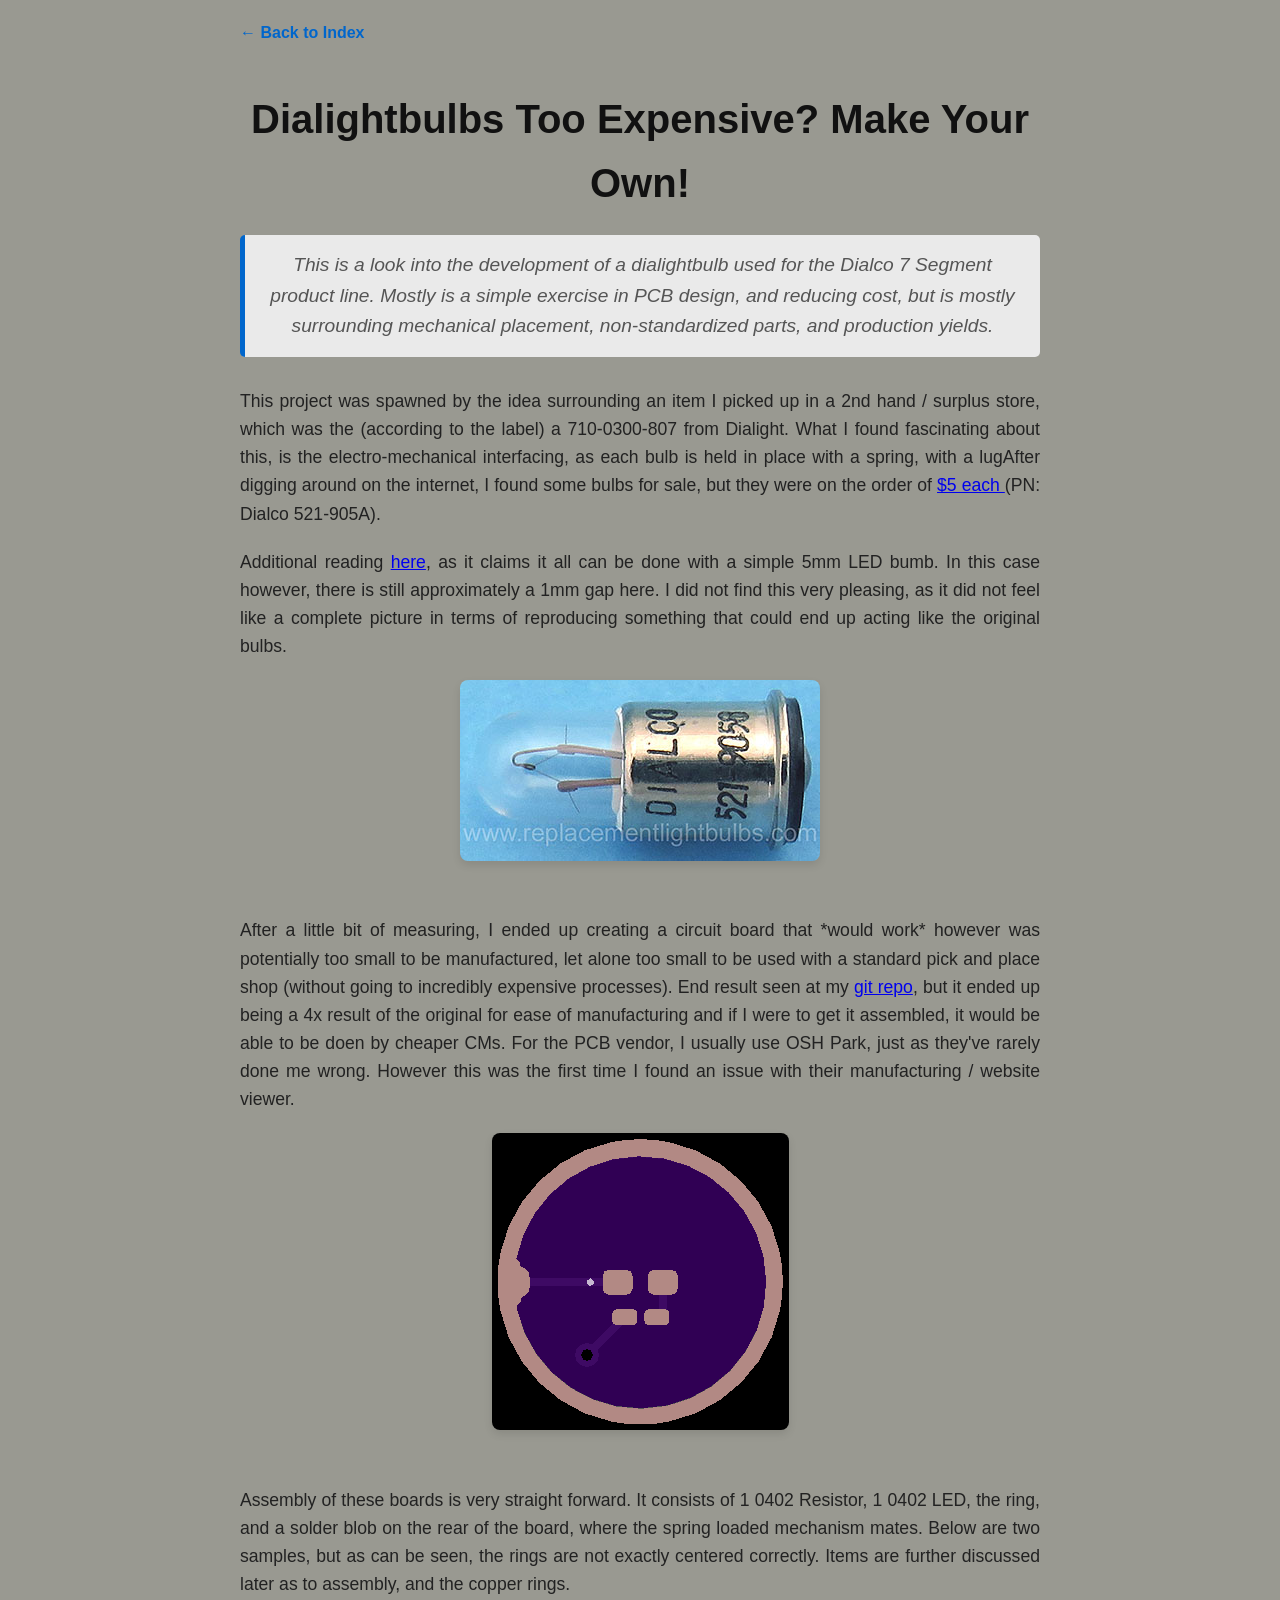
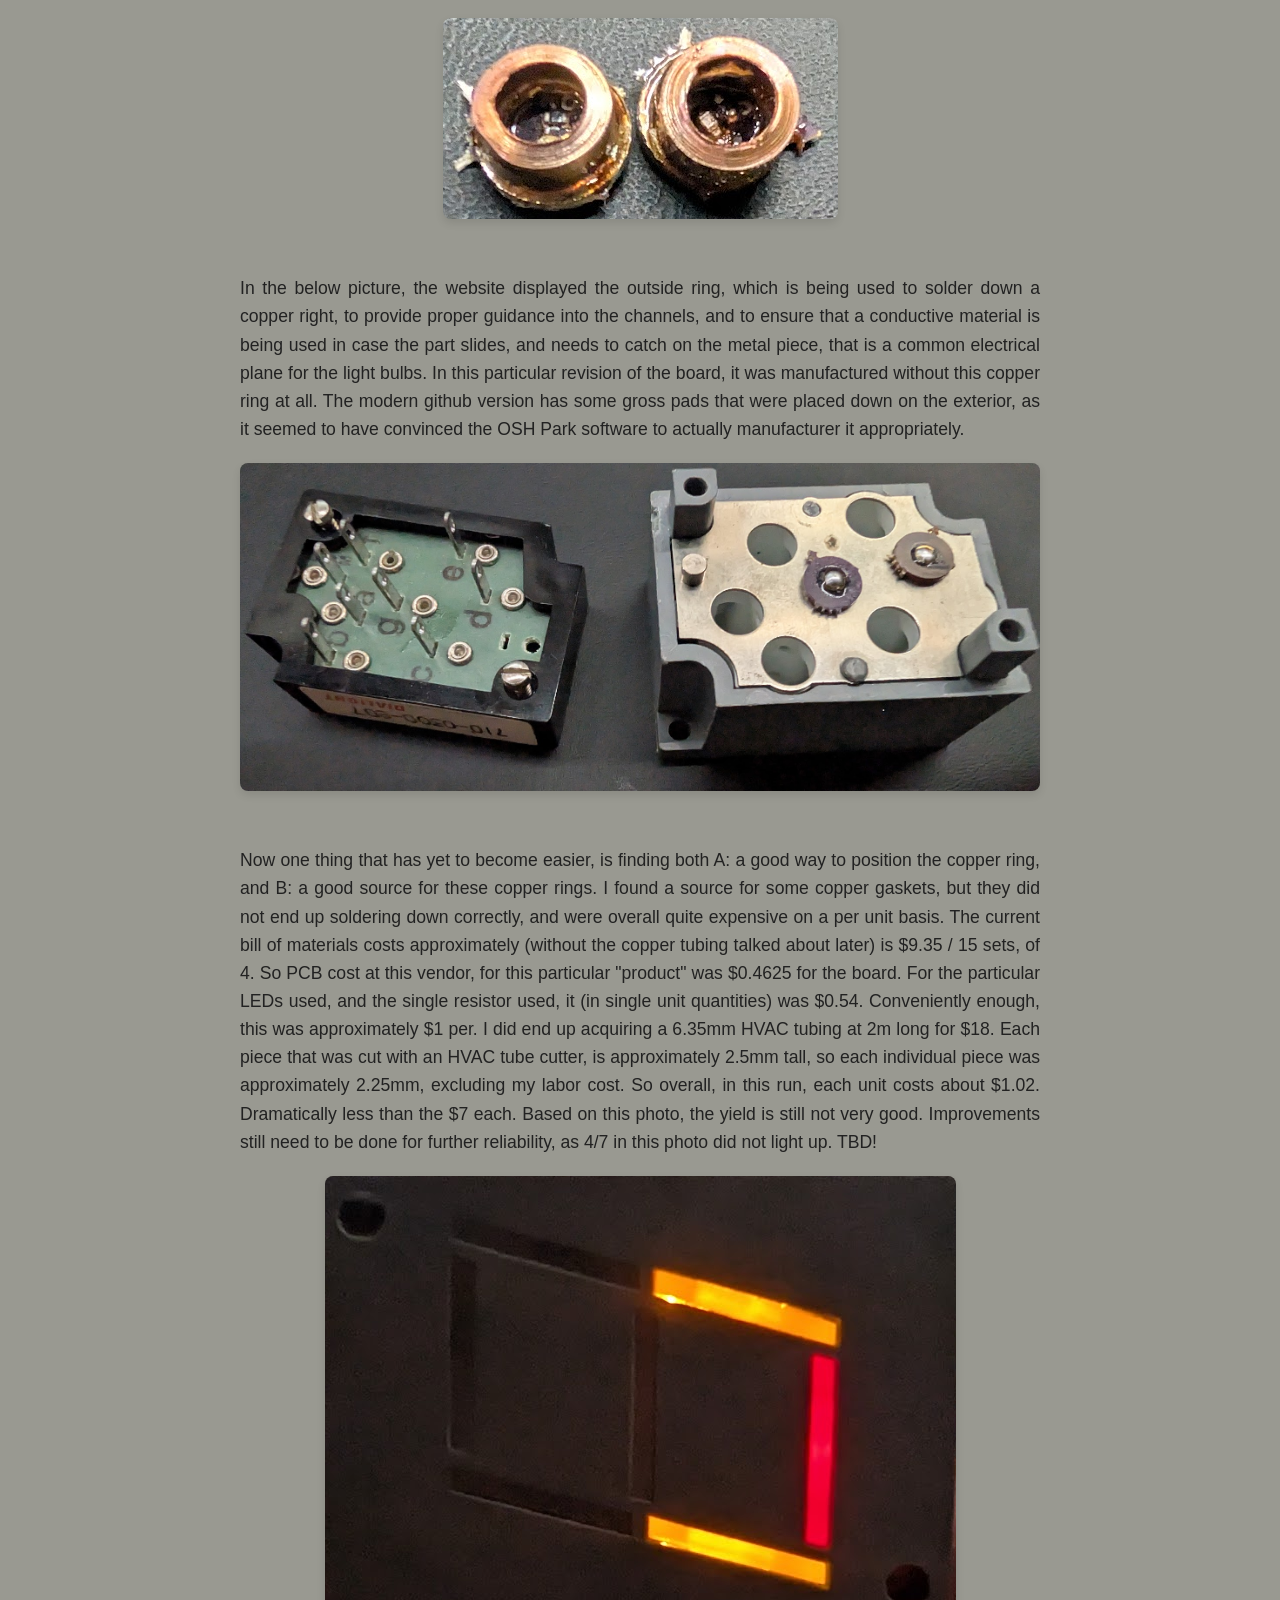
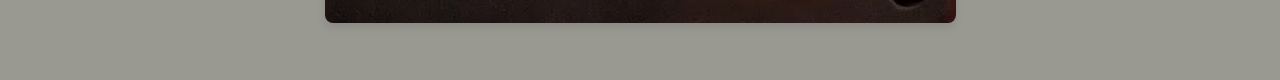
<file: entries/Dialight/Dialight.html>
<!DOCTYPE html>
<html lang="en">
<head>
    <meta charset="UTF-8">
    <meta name="viewport" content="width=device-width, initial-scale=1.0">
    <link rel="stylesheet" href="../entry.css">
    <title>Dialight Bulb</title>
</head>
<body>

    <div class="article-container">
        
        <a href="../../index.html" class="back-link">&larr; Back to Index</a>

        <h1 class="entry-title">Dialightbulbs Too Expensive? Make Your Own! </h1>

        <div class="tldr-blurb">
            This is a look into the development of a dialightbulb used for the Dialco 7 Segment product line. Mostly is a simple exercise in PCB design, and reducing cost, but is mostly surrounding mechanical placement, non-standardized parts, and production yields.
        </div>

        <p class="body-text">
            This project was spawned by the idea surrounding an item I picked up in a 2nd hand / surplus store, which was the (according to the label) a 710-0300-807 from Dialight. What I found fascinating about this, is the electro-mechanical interfacing, as each bulb is held in place with a spring, with a lugAfter digging around on the internet, I found some bulbs for sale, but they were on the order of <a href="https://www.replacementlightbulbs.com/lamp5219058.html"> $5 each </a> (PN: Dialco 521-905A).
        </p>
        <p class="body-text">
            Additional reading <a href="https://www.industrialalchemy.org/articleview.php?item=331">here</a>, as it claims it all can be done with a simple 5mm LED bumb. In this case however, there is still approximately a 1mm gap here.
            I did not find this very pleasing, as it did not feel like a complete picture in terms of reproducing something that could end up acting like the original bulbs. 
        </p>
        <img src="OriginalBulb.png" alt="" class="entry-photo">
        <p class="body-text">
            After a little bit of measuring, I ended up creating a circuit board that *would work* however was potentially too small to be manufactured, let alone too small to be used with a standard pick and place shop (without going to incredibly expensive processes). End result seen at my <a href="https://github.com/rolfluc/Dialco-521-905A/tree/main">git repo</a>, but it ended up being a 4x result of the original for ease of manufacturing and if I were to get it assembled, it would be able to be doen by cheaper CMs. For the PCB vendor, I usually use OSH Park, just as they've rarely done me wrong. However this was the first time I found an issue with their manufacturing / website viewer.
        </p>
        <img src="Ring.png" alt="OSH Park Displayed board" class="entry-photo">
        <p class="body-text">
            Assembly of these boards is very straight forward. It consists of 1 0402 Resistor, 1 0402 LED, the ring, and a solder blob on the rear of the board, where the spring loaded mechanism mates. Below are two samples, but as can be seen, the rings are not exactly centered correctly. Items are further discussed later as to assembly, and the copper rings. 
        </p>
        <img src="Inserts.png" alt="OSH Park Displayed board" class="entry-photo">
        <p class="body-text">
            In the below picture, the website displayed the outside ring, which is being used to solder down a copper right, to provide proper guidance into the channels, and to ensure that a conductive material is being used in  case the part slides, and needs to catch on the metal piece, that is a common electrical plane for the light bulbs. In this particular revision of the board, it was manufactured without this copper ring at all. The modern github version has some gross pads that were placed down on the exterior, as it seemed to have convinced the OSH Park software to actually manufacturer it appropriately.
        </p>
        <img src="SampleInsert.png" alt="" class="entry-photo">
        <p class="body-text">
            Now one thing that has yet to become easier, is finding both A: a good way to position the copper ring, and B: a good source for these copper rings. I found a source for some copper gaskets, but they did not end up soldering down correctly, and were overall quite expensive on a per unit basis. The current bill of materials costs approximately (without the copper tubing talked about later) is $9.35 / 15 sets, of 4. So PCB cost at this vendor, for this particular "product" was $0.4625 for the board. For the particular LEDs used, and the single resistor used, it (in single unit quantities) was $0.54. Conveniently enough, this was approximately $1 per. I did end up  acquiring a 6.35mm HVAC tubing at 2m long for $18. Each piece that was cut with an HVAC tube cutter, is approximately 2.5mm tall, so each individual piece was approximately 2.25mm, excluding my labor cost. So overall, in this run, each unit costs about $1.02. Dramatically less than the $7 each. Based on this photo, the yield is still not very good. Improvements still need to be done for further reliability, as 4/7 in this photo did not light up. TBD!
        </p>
        <img src="Result.png" alt="" class="entry-photo">
    </div>

</body>
</html>
</file>
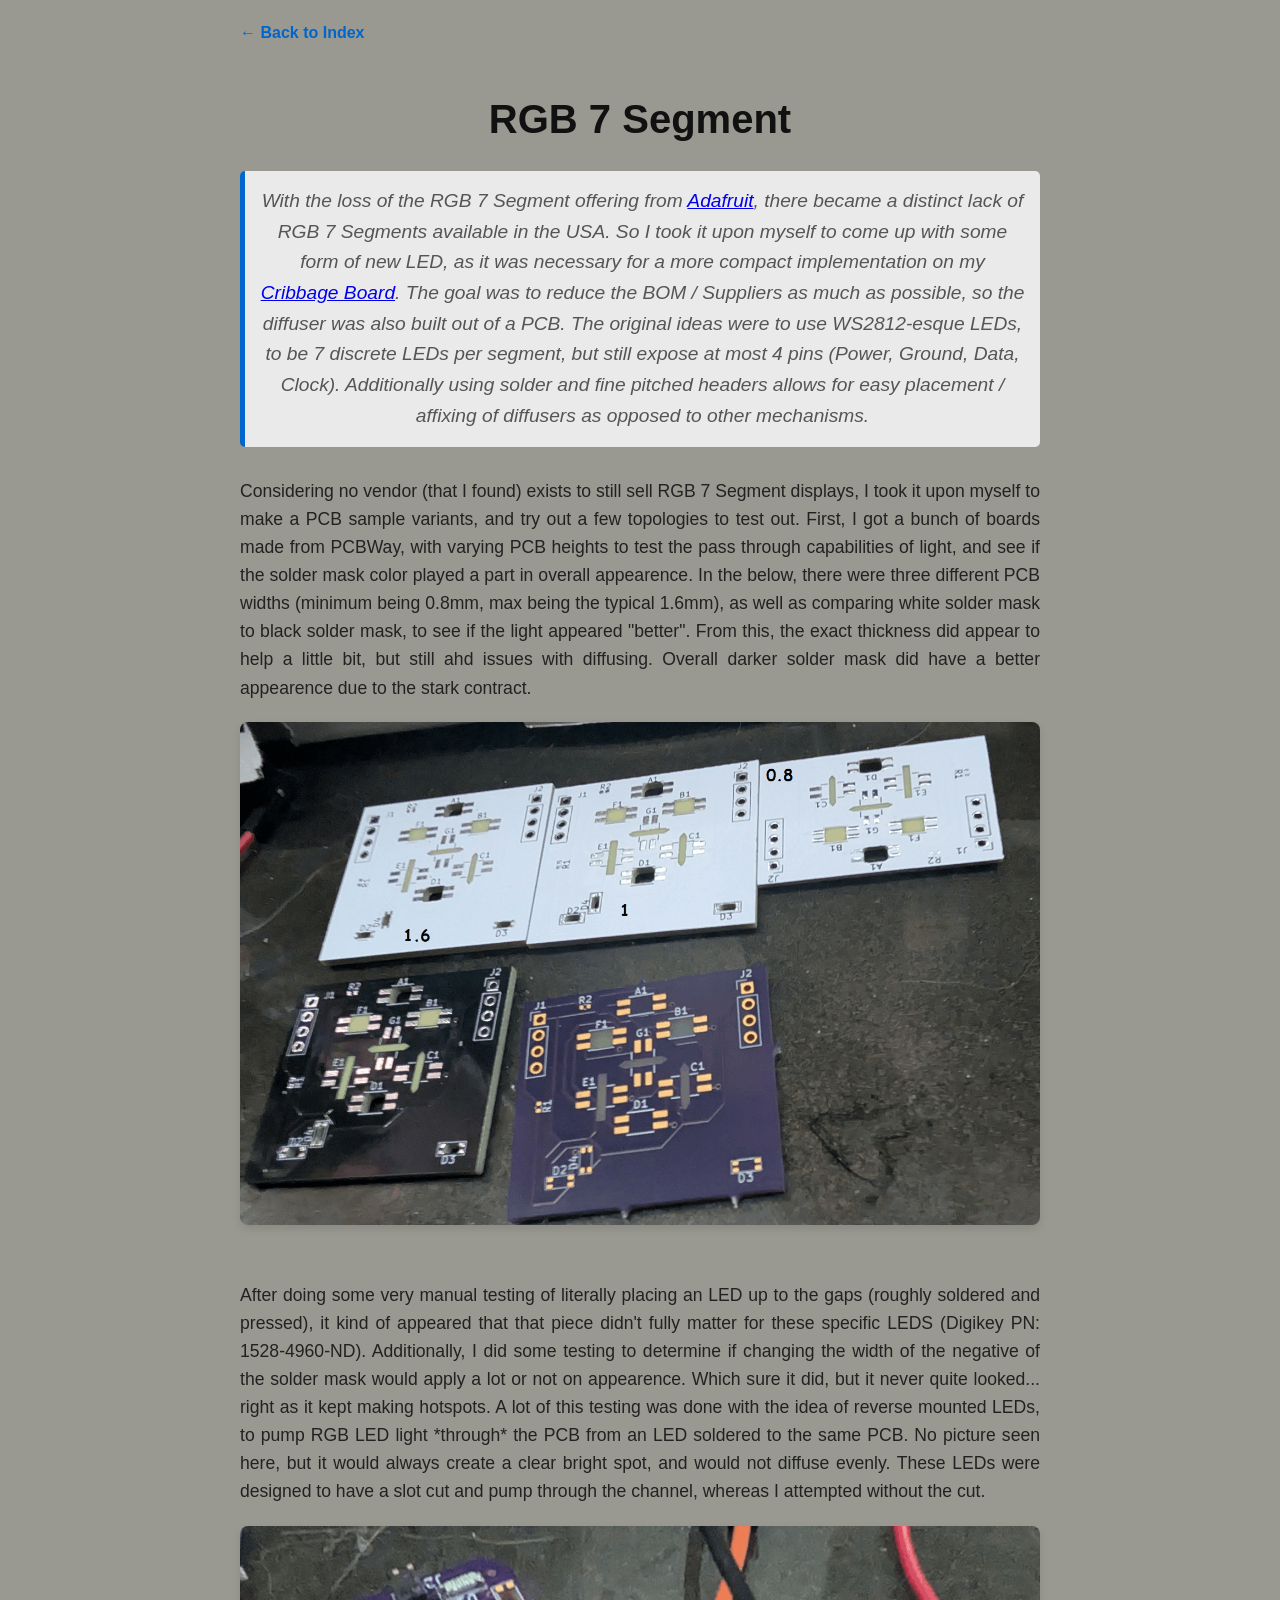
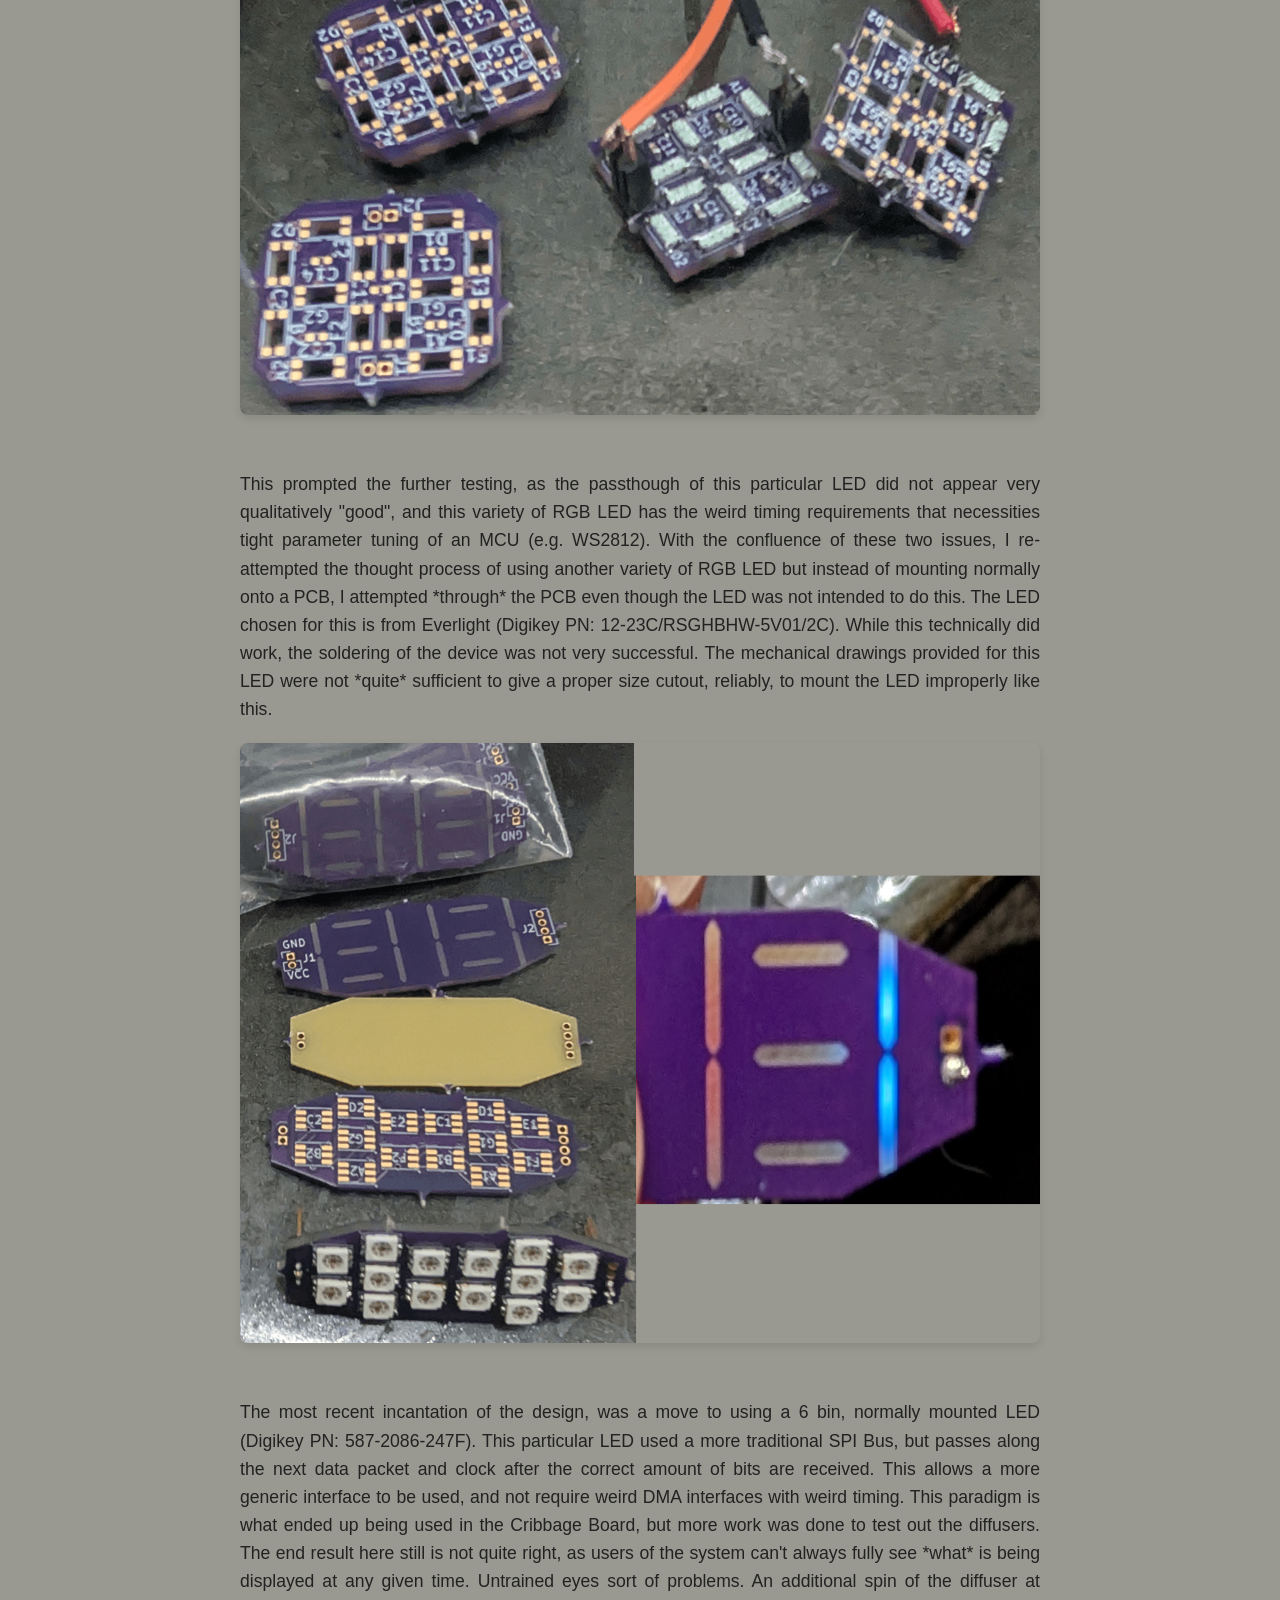
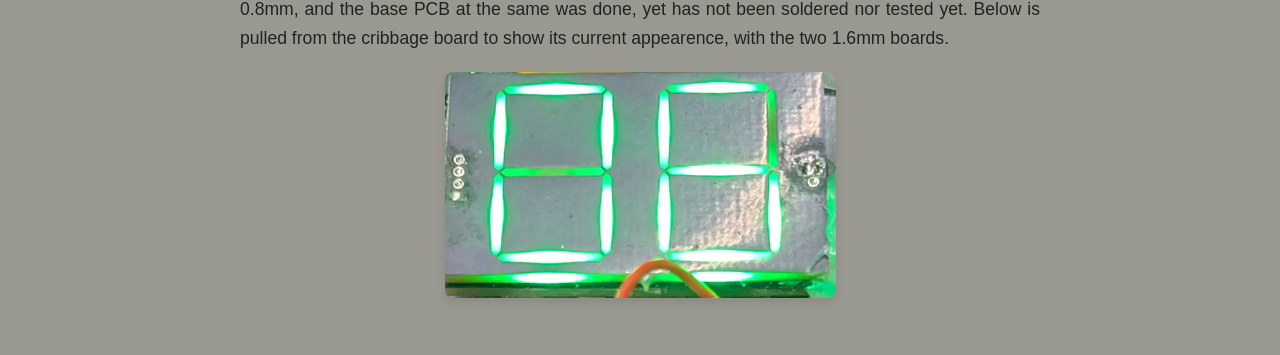
<file: entries/Rgb7Segment/Rgb7Segment.html>
<!DOCTYPE html>
<html lang="en">
<head>
    <meta charset="UTF-8">
    <meta name="viewport" content="width=device-width, initial-scale=1.0">
    <link rel="stylesheet" href="../entry.css">
    <title>RGB 7 Segment</title>
</head>
<body>

    <div class="article-container">
        
        <a href="../../index.html" class="back-link">&larr; Back to Index</a>

        <h1 class="entry-title">RGB 7 Segment</h1>

        <div class="tldr-blurb">
            With the loss of the RGB 7 Segment offering from <a href="https://www.adafruit.com/product/1399"> Adafruit</a>, there became a distinct lack of RGB 7 Segments available in the USA. So I took it upon myself to come up with some form of new LED, as it was necessary for a more compact implementation on my <a href="../Cribbage/cribbage.html"> Cribbage Board</a>. The goal was to reduce the BOM / Suppliers as much as possible, so the diffuser was also built out of a PCB. The original ideas were to use WS2812-esque LEDs, to be 7 discrete LEDs per segment, but still expose at most 4 pins (Power, Ground, Data, Clock). Additionally using solder and fine pitched headers allows for easy placement / affixing of diffusers as opposed to other mechanisms.
        </div>

        <p class="body-text">
            Considering no vendor (that I found) exists to still sell RGB 7 Segment displays, I took it upon myself to make a PCB sample  variants, and try out a few topologies to test out. First, I got a bunch of boards made from PCBWay, with varying PCB heights to test the pass through capabilities of light, and see if the solder mask color played a part in overall appearence. In the below, there were three different PCB widths (minimum being 0.8mm, max being the typical 1.6mm), as well as comparing white solder mask to black solder mask, to see if the light appeared "better". From this, the exact thickness did appear to help a little bit, but still ahd issues with diffusing. Overall darker solder mask did have a better appearence due to the stark contract.
        </p>
        <img src="BoardSamples.png" alt="BoardSamples" class="entry-photo">
        <p class="body-text">
            After doing some very manual testing of literally placing an LED up to the gaps (roughly soldered and pressed), it kind of appeared that that piece didn't fully matter for these specific LEDS (Digikey PN: 1528-4960-ND). Additionally, I did some testing to determine if changing the width of the negative of the solder mask would apply a lot or not on appearence. Which sure it did, but it never quite looked... right as it kept making hotspots. A lot of this testing was done with the idea of reverse mounted LEDs, to pump RGB LED light *through* the PCB from an LED soldered to the same PCB. No picture seen here, but it would always create a clear bright spot, and would not diffuse evenly. These LEDs were designed to have a slot cut and pump through the channel, whereas I attempted without the cut. 
        </p>
        <img src="RearEntry.png" alt="RearEntry" class="entry-photo"> 
        <p class="body-text">
            This prompted the further testing, as the passthough of this particular LED did not appear very qualitatively "good", and this variety of RGB LED has the weird timing requirements that necessities tight parameter tuning of an MCU (e.g. WS2812). With the confluence of these two issues, I re-attempted the thought process of using another variety of  RGB LED but instead of mounting normally onto a PCB, I attempted *through* the PCB even though the LED was not intended to do this. The LED chosen for this is from Everlight (Digikey PN: 12-23C/RSGHBHW-5V01/2C). While this technically did work, the soldering of the device was not very successful. The mechanical drawings provided for this LED were not *quite* sufficient to give a proper size cutout, reliably, to mount the LED improperly like this.  
        </p>
        <img src="Trapezoidal_samples.png" alt="Trapezoidal_samples" class="entry-photo"> 
        <p class="body-text">
            The most recent incantation of the design, was a move to using a 6 bin, normally mounted LED (Digikey PN: 587-2086-247F). This particular LED used a more traditional SPI Bus, but passes along the next data packet and clock after the correct amount of bits are received. This allows a more generic interface to be used, and not require weird DMA interfaces with weird timing. This paradigm is what ended up being used in the Cribbage Board, but more work was done to test out the diffusers. The end result here still is not quite right, as users of the system can't always fully see *what* is being displayed at any given time. Untrained eyes sort of problems. An additional spin of the diffuser at 0.8mm, and the base PCB at the same was done, yet has not been soldered nor tested yet. Below is pulled from the cribbage board to show its current appearence, with the two 1.6mm boards.
        </p>
        <img src="Result.png" alt="Result" class="entry-photo"> 
    </div>
</body>
</html>
</file>
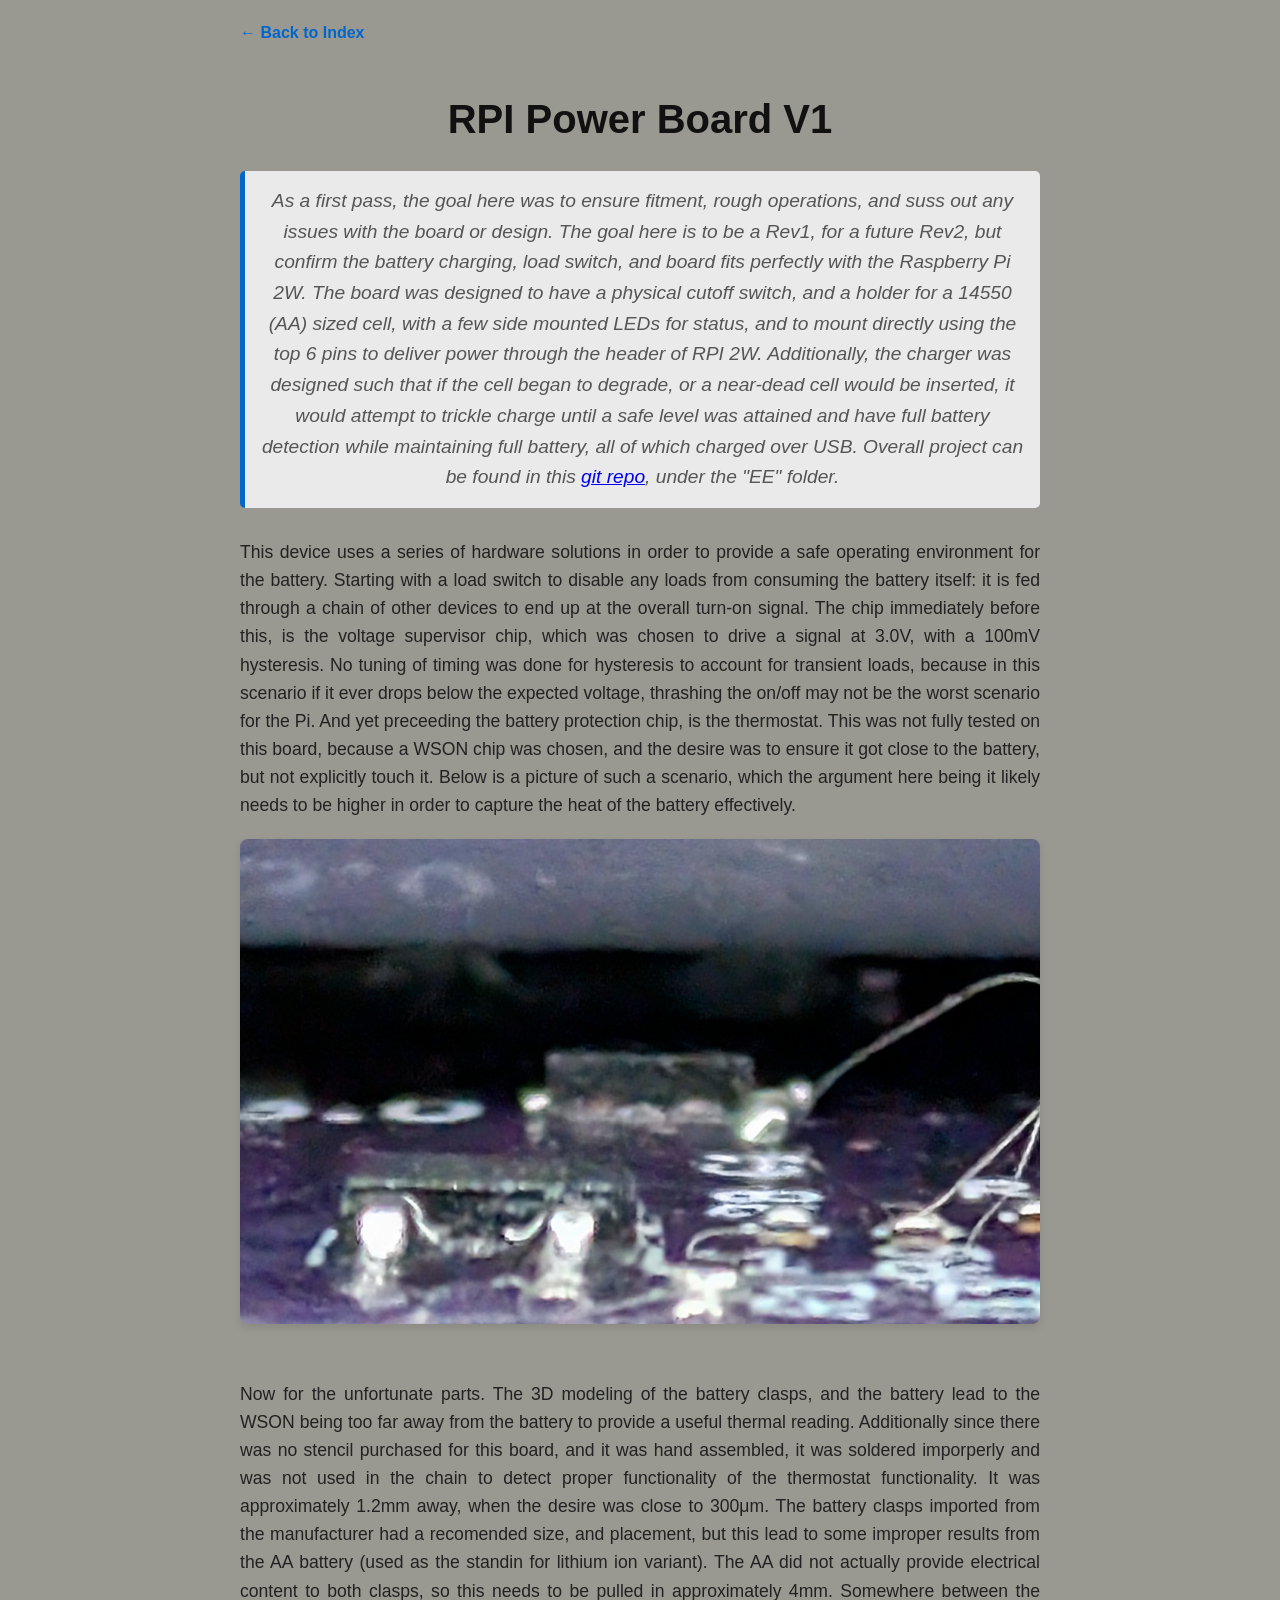
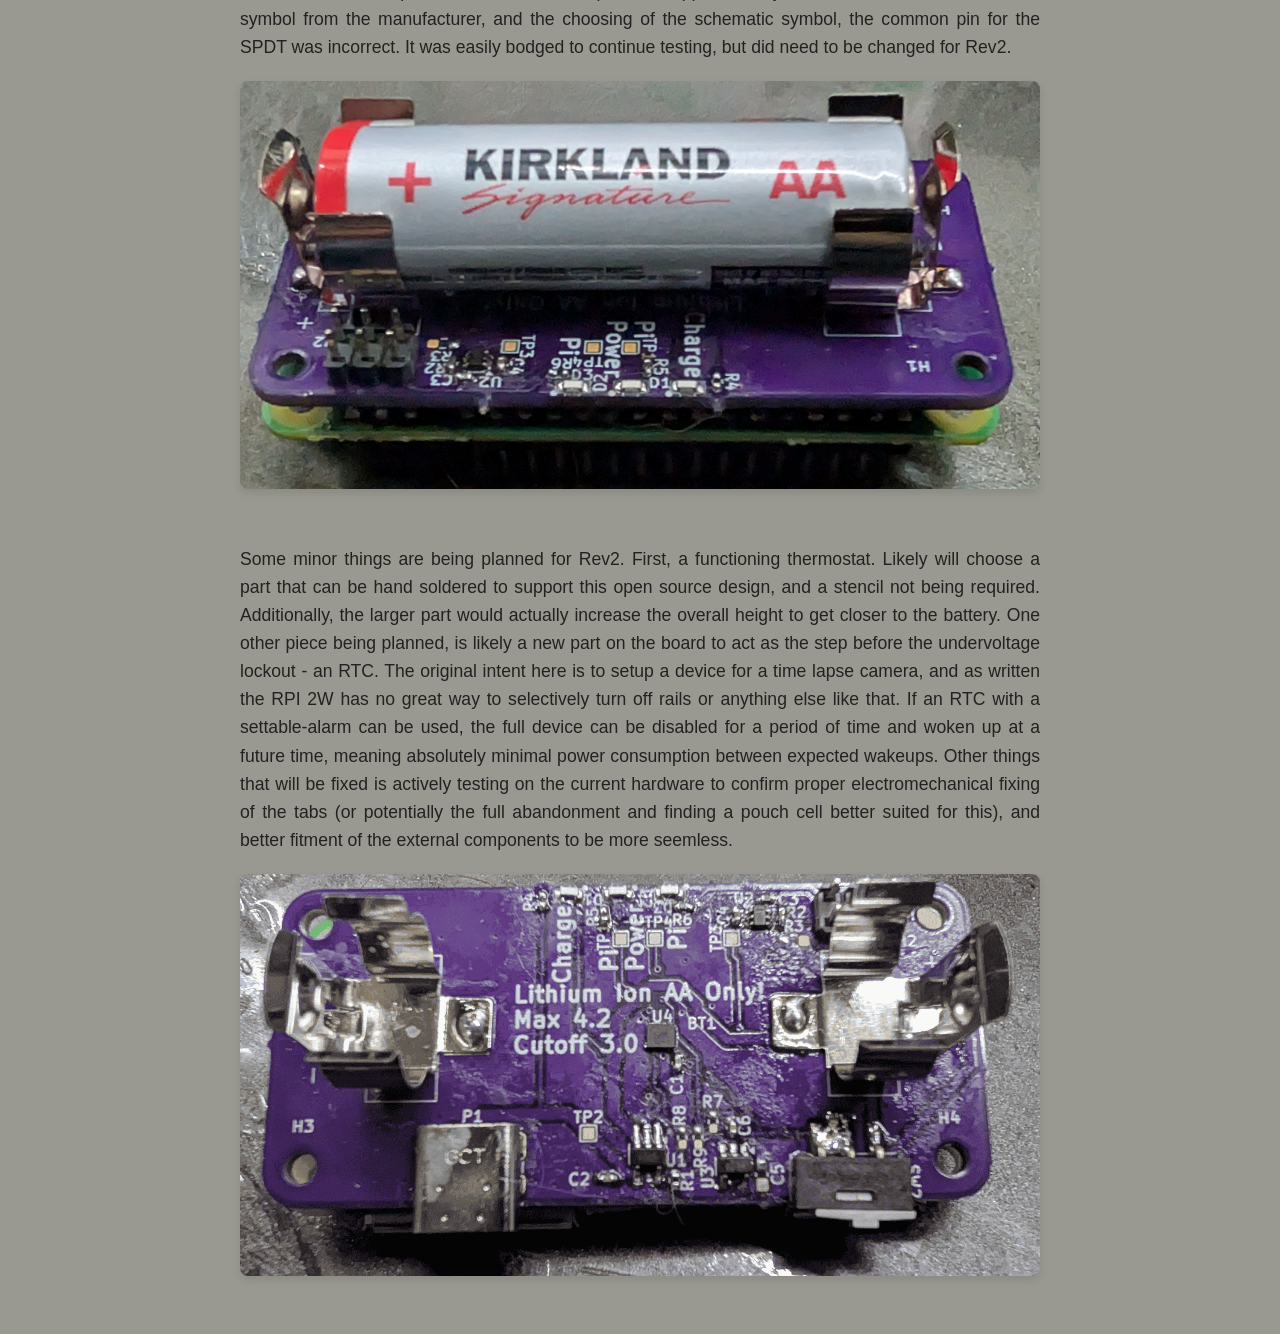
<file: entries/RPIPowerBoardV1/RpiPowerBoardV1.html>
<!DOCTYPE html>
<html lang="en">
<head>
    <meta charset="UTF-8">
    <meta name="viewport" content="width=device-width, initial-scale=1.0">
    <link rel="stylesheet" href="../entry.css">
    <title>RPI Power Board V1</title>
</head>
<body>

    <div class="article-container">
        
        <a href="../../index.html" class="back-link">&larr; Back to Index</a>

        <h1 class="entry-title">RPI Power Board V1</h1>

        <div class="tldr-blurb">
            As a first pass, the goal here was to ensure fitment, rough operations, and suss out any issues with the board or design. The goal here is to be a Rev1, for a future Rev2, but confirm the battery charging, load switch, and board fits perfectly with the Raspberry Pi 2W.  The board was designed to have a physical cutoff switch, and a holder for a 14550 (AA) sized cell, with a few side mounted LEDs for status, and to mount directly using the top 6 pins to deliver power through the header of RPI 2W. Additionally, the charger was designed such that if the cell began to degrade, or a near-dead cell would be inserted, it would attempt to trickle charge until a safe level was attained and have full battery detection while maintaining full battery, all of which charged over USB. Overall project can be found in this <a href="https://github.com/rolfluc/TimeLapseCamera">git repo</a>,  under the "EE" folder. 
        </div>
        <p class="body-text">
            This device uses a series of hardware solutions in order to provide a safe operating environment for the battery. Starting with a load switch to disable any loads from consuming the battery itself: it is fed through a chain of other devices to end up at the overall turn-on signal. The chip immediately before this, is the voltage supervisor chip, which was chosen to drive a signal at 3.0V, with a 100mV hysteresis. No tuning of timing was done for hysteresis to account for transient loads, because in this scenario if it ever drops below the expected voltage, thrashing the on/off may not be the worst scenario for the Pi. And yet preceeding the battery protection chip, is the thermostat. This was not fully tested on this board, because a WSON chip was chosen, and the desire was to ensure it got close to the battery, but not explicitly touch it. Below is a picture of such a scenario, which the argument here being it likely needs to be higher in order to capture the heat of the battery effectively. 
        </p>
        <img src="SensorToBattery.png" alt="Sensor" class="entry-photo">
        <p class="body-text">
            Now for the unfortunate parts. The 3D modeling of the battery clasps, and the battery lead to the WSON being too far away from the battery to provide a useful thermal reading. Additionally since there was no stencil purchased for this board, and it was hand assembled, it was soldered imporperly and was not used in the chain to detect proper functionality of the thermostat functionality. It was approximately 1.2mm away, when the desire was close to 300μm. The battery clasps imported from the manufacturer had a recomended size, and placement, but this lead to some improper results from the AA battery (used as the standin for lithium ion variant). The AA did not actually provide electrical content to both clasps, so this needs to be pulled in approximately 4mm. Somewhere between the symbol from the manufacturer, and the choosing of the schematic symbol, the common pin for the SPDT was incorrect. It was easily bodged to continue testing, but did need to be changed for Rev2.
        </p>
        <img src="BoardWithBattery.png" alt="mountedBattery" class="entry-photo">
        <p class="body-text">
            Some minor things are being planned for Rev2. First, a functioning thermostat. Likely will choose a part that can be hand soldered to support this open source design, and a stencil not being required. Additionally, the larger part would actually increase the overall height to get closer to the battery. One other piece being planned, is likely a new part on the board to act as the step before the undervoltage lockout - an RTC. The original intent here is to setup a device for a time lapse camera, and as written the RPI 2W has no great way to selectively turn off rails or anything else like that. If an RTC with a settable-alarm can be used, the full device can be disabled for a period of time and woken up at a future time, meaning absolutely minimal power consumption between expected wakeups. Other things that will be fixed is actively testing on the current hardware to confirm proper electromechanical fixing of the tabs (or potentially the full abandonment and finding a pouch cell better suited for this), and better fitment of the external components to be more seemless.
        </p>
        <img src="Result.png" alt="Result" class="entry-photo">
    </div>
</body>
</html>
</file>
<file: entries/entry.css>
/* Center-justifies the entire page layout */
body {
    font-family: Arial, sans-serif;
    line-height: 1.6;
    margin: 0;
    padding: 20px;
    display: flex;
    flex-direction: column;
    align-items: center;
    text-align: center;
    background-color: #999991;
    color: #333;
}

/* Container to keep content readable on wide screens */
.article-container {
    max-width: 800px;
    width: 100%;
    position: relative; /* Allows absolute positioning for the back link */
    padding-top: 40px; /* Makes room for the back link */
}

/* Positions the back link in the top-left of the container */
.back-link {
    position: absolute;
    top: 0;
    left: 0;
    text-decoration: none;
    color: #0066cc;
    font-weight: bold;
}

.back-link:hover {
    text-decoration: underline;
}

/* Header Style */
.entry-title {
    font-size: 2.5rem;
    margin-bottom: 20px;
    color: #111;
}

/* TL;DR / Blurb Style (Distinct from header and body) */
.tldr-blurb {
    font-size: 1.2rem;
    font-style: italic;
    color: #555;
    background-color: #eaeaea;
    padding: 15px;
    border-radius: 5px;
    margin-bottom: 30px;
    border-left: 5px solid #0066cc;
}

/* Photo Slot Style */
.entry-photo {
    max-width: 100%;
    height: auto;
    margin-bottom: 30px;
    border-radius: 8px;
    box-shadow: 0 4px 8px rgba(0,0,0,0.1);
}

/* Body Content Style */
.body-text {
    font-size: 1.1rem;
    text-align: justify; /* Keeps paragraphs clean, or use 'center' if preferred */
    margin-bottom: 20px;
    color: #222;
}

.sideBySide {
    max-width: 100%;
    height: auto;
    margin-bottom: 30px;
    border-radius: 8px;
    box-shadow: 0 4px 8px rgba(0,0,0,0.1);
    display: flex;
    gap: 10px;
}

.sideBySide img {
    width: 50%;
    height: auto;
}
</file>
